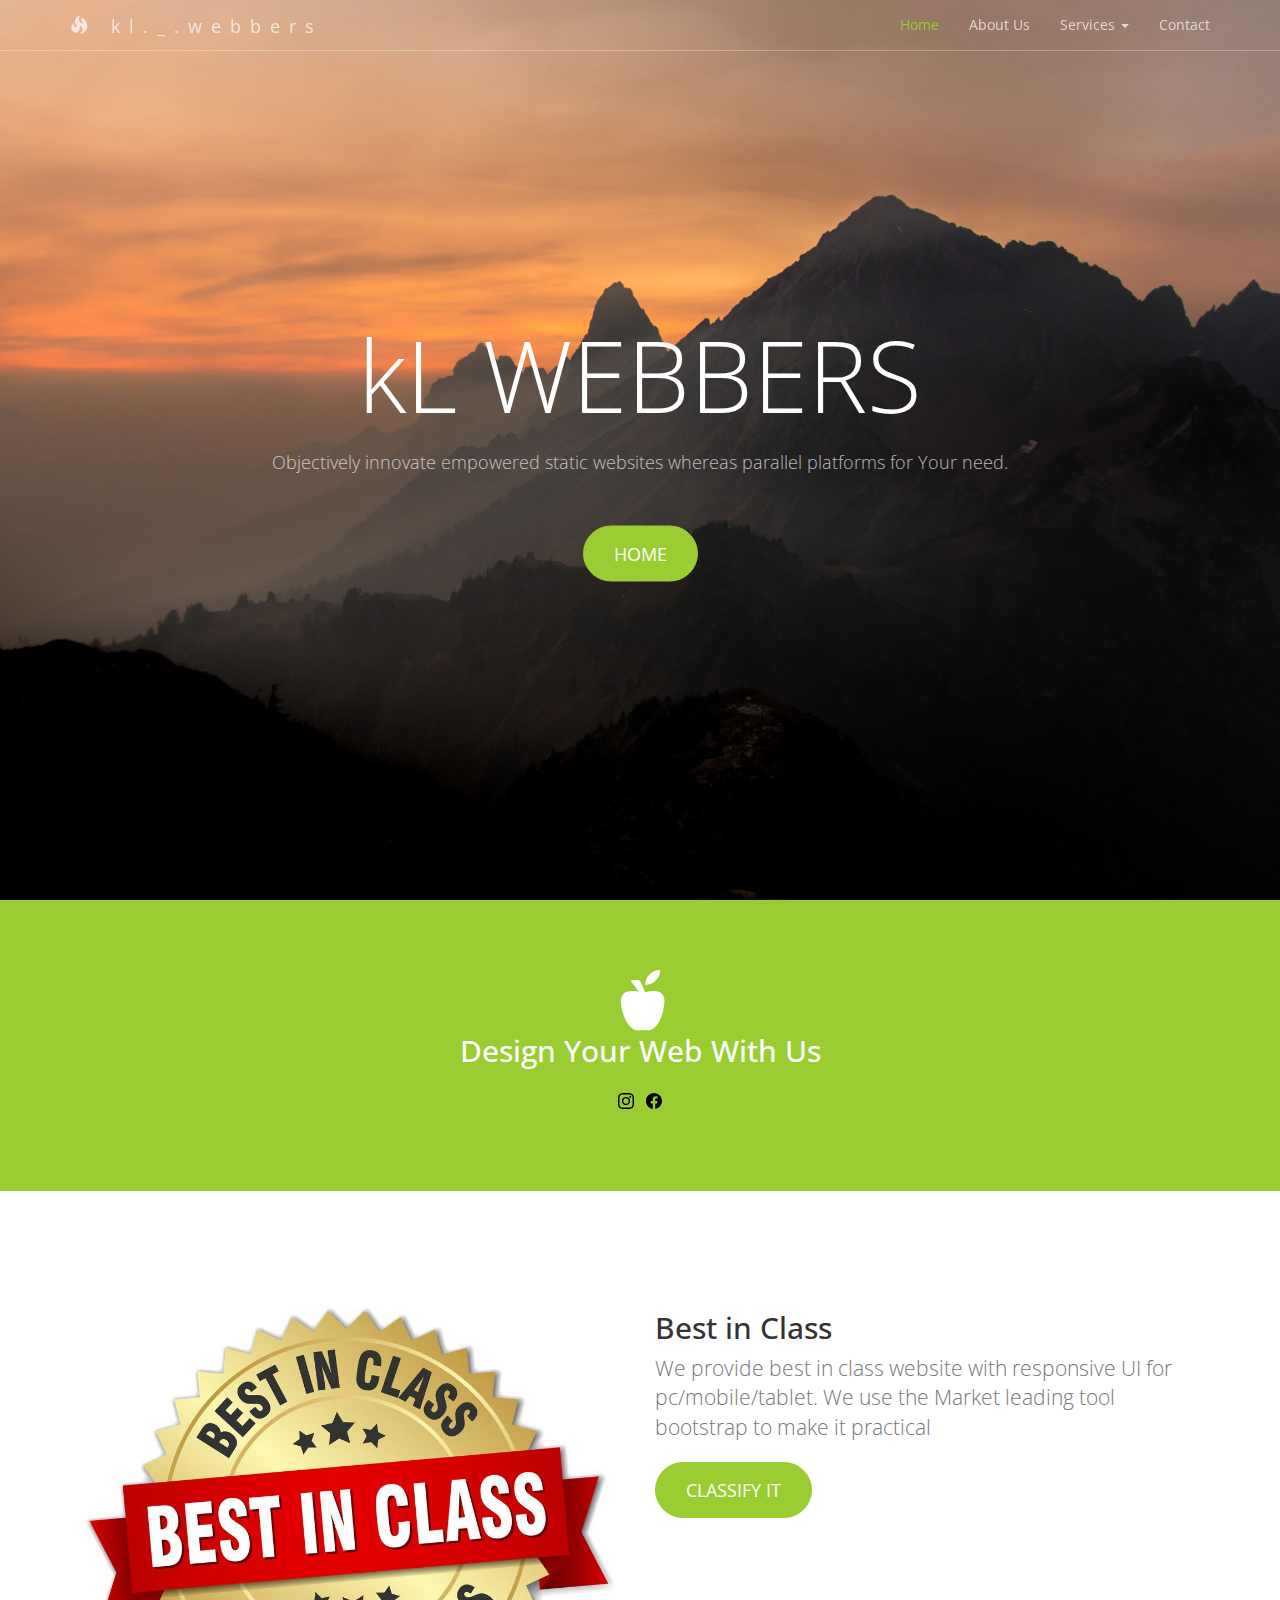
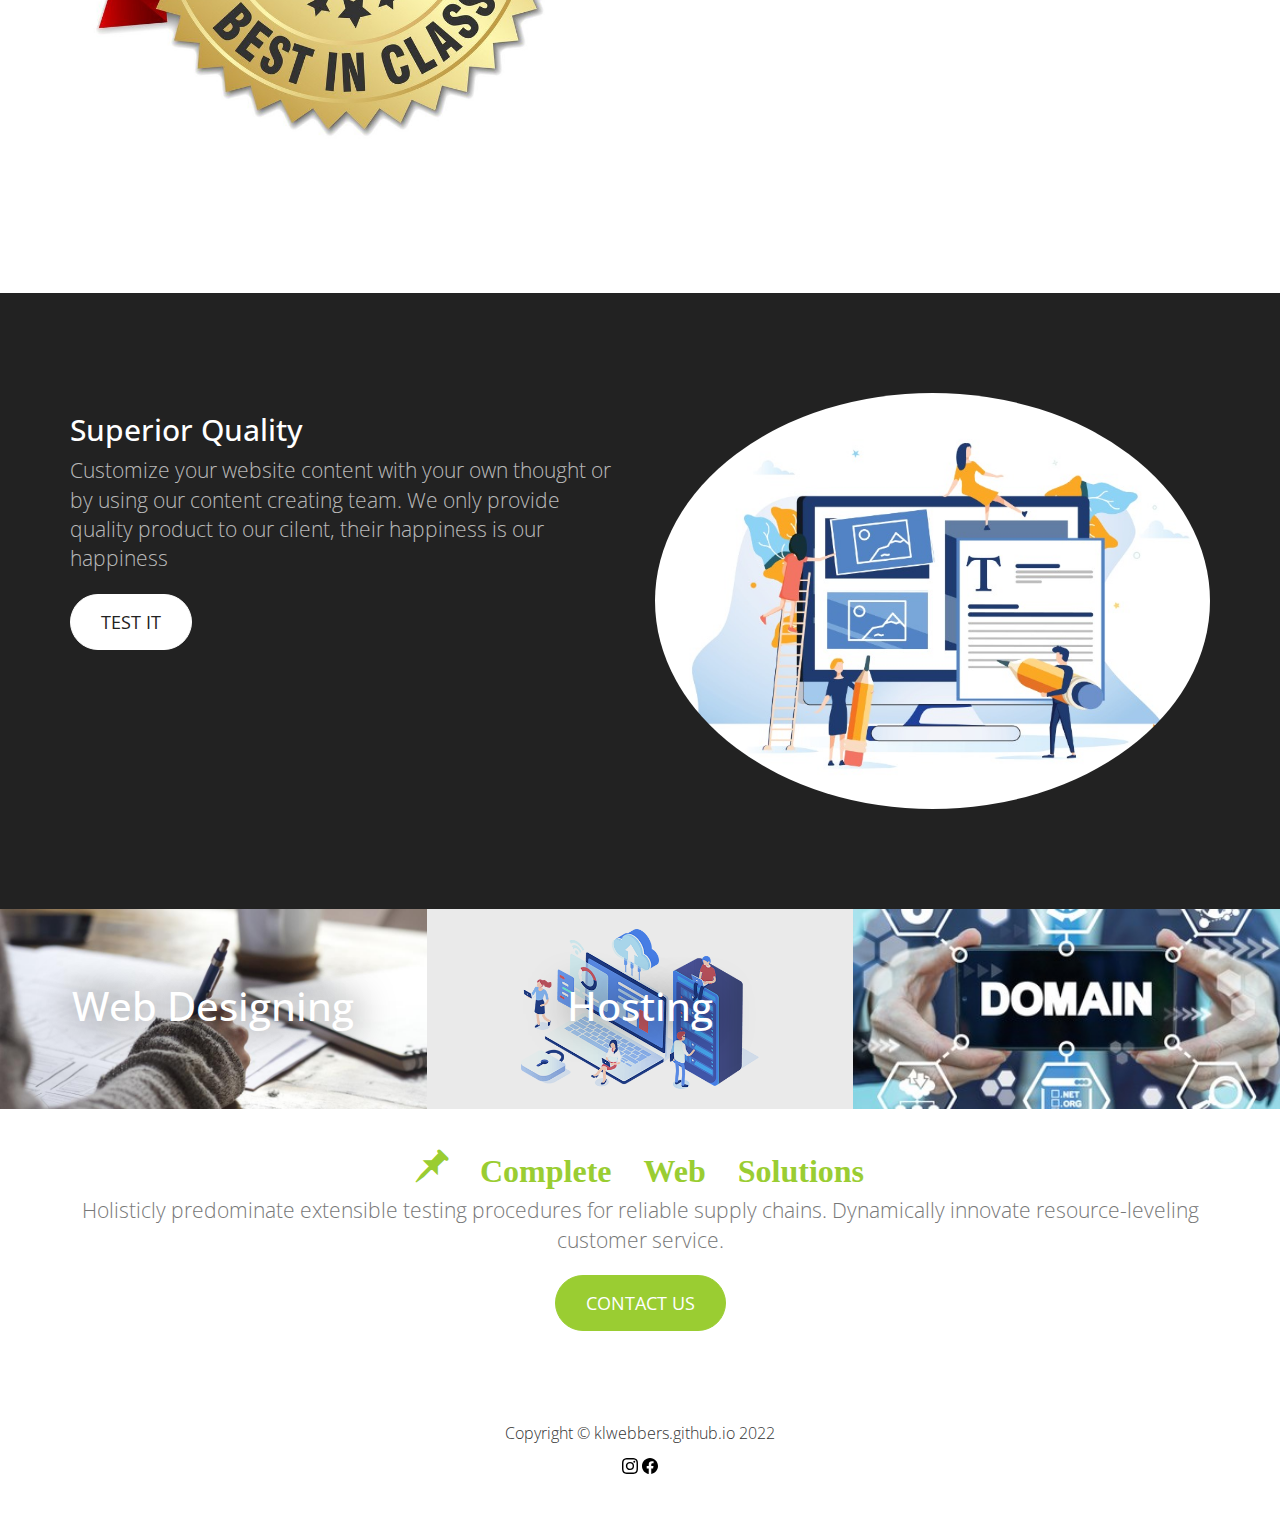
<file: index.html>
<!DOCTYPE html>
<!-- Template by Quackit.com -->
<!-- Images by various sources under the Creative Commons CC0 license and/or the Creative Commons Zero license. 
Although you can use them, for a more unique website, replace these images with your own. -->
<html lang="en">

<head>
     <meta name="description" content="website designers kerala klwebbers">
     <meta name="keywords" content="website designer google github gitlab git sites web how what is cost klwebbers html css bootsrap kerala">
    <meta charset="utf-8">
    <meta http-equiv="X-UA-Compatible" content="IE=edge">
    <meta name="viewport" content="width=device-width, initial-scale=1">
    <link href="images/fire.jpg" rel="icon">
    <link href="images/fire.jpg" rel="apple-touch-icon">
    <!-- The above 3 meta tags *must* come first in the head; any other head content must come *after* these tags -->

    <title>kl._.webbers</title>

    <!-- Bootstrap Core CSS -->
    <link href="css/bootstrap.min.css" rel="stylesheet">

    <!-- Custom CSS: You can use this stylesheet to override any Bootstrap styles and/or apply your own styles -->
    <link href="css/custom.css" rel="stylesheet">

    <!-- HTML5 Shim and Respond.js IE8 support of HTML5 elements and media queries -->
    <!-- WARNING: Respond.js doesn't work if you view the page via file:// -->
    <!--[if lt IE 9]>
        <script src="https://oss.maxcdn.com/libs/html5shiv/3.7.0/html5shiv.js"></script>
        <script src="https://oss.maxcdn.com/libs/respond.js/1.4.2/respond.min.js"></script>
    <![endif]-->

    <!-- Custom Fonts from Google -->
    <link href='http://fonts.googleapis.com/css?family=Open+Sans:300italic,400italic,600italic,700italic,800italic,400,300,600,700,800' rel='stylesheet' type='text/css'>
    
</head>

<body>

    <!-- Navigation -->
    <nav id="siteNav" class="navbar navbar-default navbar-fixed-top" role="navigation">
        <div class="container">
            <!-- Logo and responsive toggle -->
            <div class="navbar-header">
                <button type="button" class="navbar-toggle" data-toggle="collapse" data-target="#navbar">
                    <span class="sr-only">Toggle navigation</span>
                    <span class="icon-bar"></span>
                    <span class="icon-bar"></span>
                    <span class="icon-bar"></span>
                </button>
                <a class="navbar-brand" href="index.html">
                	<span class="glyphicon glyphicon-fire"></span> 
                	kl._.webbers
                </a>

            </div>
            <!-- Navbar links -->
            <div class="collapse navbar-collapse" id="navbar">
                <ul class="nav navbar-nav navbar-right">
                    <li class="active">
                        <a href="index.html">Home</a>
                    </li>
                    <li>
                        <a href="about.html">About Us</a>
                    </li>
					<li class="dropdown">
						<a href="#" class="dropdown-toggle" data-toggle="dropdown" role="button" aria-haspopup="true" aria-expanded="false">Services <span class="caret"></span></a>
						<ul class="dropdown-menu" aria-labelledby="about-us">
							<li><a href="#wd">Web Designing</a></li>
							<li><a href="#wd">Domain</a></li>
							<li><a href="#wd">Hosting</a></li>
						</ul>
					</li>
                    <li>
                        <a href="contacts.html">Contact</a>
                    </li>
                </ul>
                
            </div><!-- /.navbar-collapse -->
        </div><!-- /.container -->
    </nav>

	<!-- Header -->
    <header>
        <div class="header-content">
            <div class="header-content-inner">
                <h1>kL WEBBERS</h1> 
                <p>Objectively innovate empowered static websites whereas parallel platforms for Your need.</p>
                <a href="index.html" class="btn btn-primary btn-lg">Home</a>
                <br>
              
            </div>
        </div>
    </header>

	<!-- Intro Section -->
    <section class="intro">
        <div class="container">
            <div class="row">
                <div class="col-lg-8 col-lg-offset-2">
                	<span class="glyphicon glyphicon-apple" style="font-size: 60px"></span>
                    <h2 class="section-heading">Design Your Web With Us</h2>
                    <p class="text-light"><a href="https://www.instagram.com/kl._.webber/"><img src="images/instagram.svg" alt=""></a> &nbsp; <a href="https://www.instagram.com/kl._.webber/"><img src="images/facebook.svg" alt=""></a></p>
                    
                </div>
            </div>
        </div>
    </section>

	<!-- Content 1 -->
    <section class="content">
        <div class="container">
            <div class="row">
                <div class="col-sm-6">
                    <img class="img-responsive img-circle center-block" src="images/k.jpg" alt="">
                </div>
                <div class="col-sm-6">
                	<h2 class="section-header">Best in Class</h2>
                	<p class="lead text-muted">We provide best in class website with responsive UI for pc/mobile/tablet. We use the Market leading tool bootstrap to make it practical</p>
                	<a href="about.html" class="btn btn-primary btn-lg">Classify It</a>
                </div>                
                
            </div>
        </div>
    </section>

	<!-- Content 2 -->
     <section class="content content-2">
        <div class="container">
            <div class="row">
                <div class="col-sm-6">
                	<h2 class="section-header">Superior Quality</h2>
                	<p class="lead text-light">Customize your website content with your own thought or by using our content creating team. We only provide quality product to our cilent, their happiness is our happiness</p>
                	<a href="contacts.html" class="btn btn-default btn-lg">Test It</a>
                </div>    
                <div class="col-sm-6">
                    <img class="img-responsive img-circle center-block" src="images/design-1.jpg" alt="">
                </div>            
                
            </div>
        </div>
    </section>    

    <!-- Promos -->
	<div class="container-fluid">
        <div class="row promo">
        	<a href="contacts.html">
				<div class="col-md-4 promo-item item-1">
					<h3 id="wd">
						Web Designing
					</h3>
				</div>
            </a>
            <a href="contacts.html">
				<div class=" col-md-4 promo-item item-2">
					<h3 id="wd">
						Hosting
					</h3>
				</div>
            </a>
			
			<a href="contacts.html">
				<div  class=" col-md-4 promo-item item-3">
					<h3 id="wd" >
						
					</h3>
				</div>
            </a>
        </div>
    </div><!-- /.container-fluid -->

	<!-- Content 3 -->
     <section class="content content-3">
        <div class="container">
			<h2 class="section-header"><span class="glyphicon glyphicon-pushpin text-primary"> Complete Web Solutions</span><br></h2>
			<p class="lead text-muted">Holisticly predominate extensible testing procedures for reliable supply chains. Dynamically innovate resource-leveling customer service.</p> 
                    <a href="contacts.html" class="btn btn-primary btn-lg">Contact Us</a>               
            </div>
        </div>
    </section>
    
	<!-- Footer -->
    <footer class="page-footer">
    
    
        <!-- Copyright etc -->
        <div class="small-print">
        	<div class="container">
        		<p>Copyright &copy; klwebbers.github.io 2022</p>
                <a href="https://www.instagram.com/kl._.webber/"><img src="images/instagram.svg" alt=""></a>
                <a href="https://www.instagram.com/kl._.webber/"><img src="images/facebook.svg" alt=""></a>
        	</div>
        </div>
        
    </footer>

    <!-- jQuery -->
    <script src="js/jquery-1.11.3.min.js"></script>

    <!-- Bootstrap Core JavaScript -->
    <script src="js/bootstrap.min.js"></script>

    <!-- Plugin JavaScript -->
    <script src="js/jquery.easing.min.js"></script>
    
    <!-- Custom Javascript -->
    <script src="js/custom.js"></script>

</body>

</html>
</file>
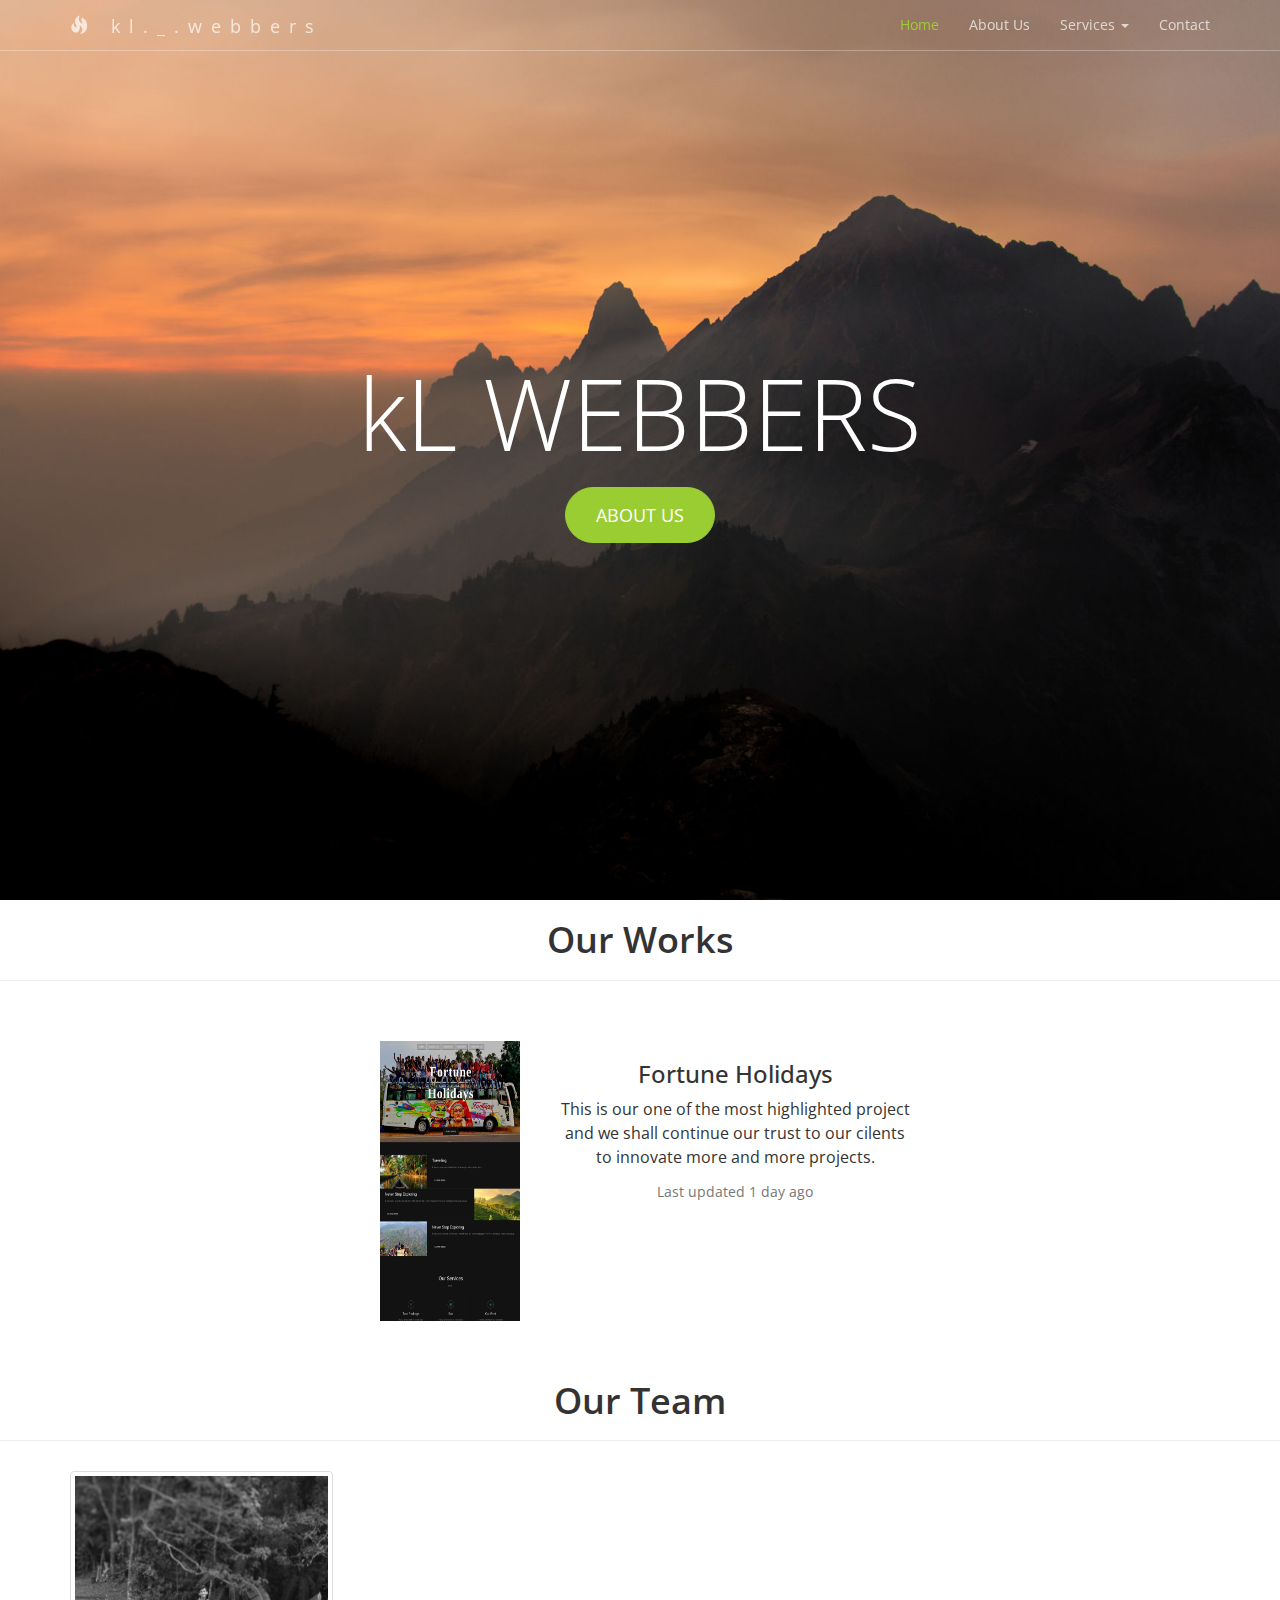
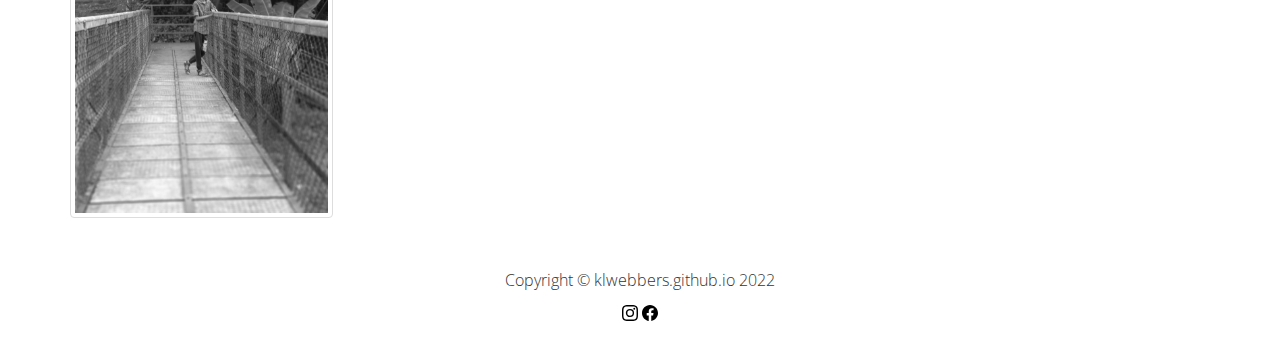
<file: about.html>
<!DOCTYPE html>
<html lang="en">
<head>
    <meta charset="UTF-8">
    <meta http-equiv="X-UA-Compatible" content="IE=edge">
    <meta name="viewport" content="width=device-width, initial-scale=1.0">
    <title>About Us</title>
    <link href="css/bootstrap.min.css" rel="stylesheet">
    <link href="css/bootstrap.min.css" rel="stylesheet">

    <!-- Custom CSS: You can use this stylesheet to override any Bootstrap styles and/or apply your own styles -->
    <link href="css/custom.css" rel="stylesheet">

    <!-- HTML5 Shim and Respond.js IE8 support of HTML5 elements and media queries -->
    <!-- WARNING: Respond.js doesn't work if you view the page via file:// -->
    <!--[if lt IE 9]>
        <script src="https://oss.maxcdn.com/libs/html5shiv/3.7.0/html5shiv.js"></script>
        <script src="https://oss.maxcdn.com/libs/respond.js/1.4.2/respond.min.js"></script>
    <![endif]-->

    <!-- Custom Fonts from Google -->
    <link href='http://fonts.googleapis.com/css?family=Open+Sans:300italic,400italic,600italic,700italic,800italic,400,300,600,700,800' rel='stylesheet' type='text/css'>
    

</head>
<body>
    

        <!-- Navigation -->
        <nav id="siteNav" class="navbar navbar-default navbar-fixed-top" role="navigation">
            <div class="container">
                <!-- Logo and responsive toggle -->
                <div class="navbar-header">
                    <button type="button" class="navbar-toggle" data-toggle="collapse" data-target="#navbar">
                        <span class="sr-only">Toggle navigation</span>
                        <span class="icon-bar"></span>
                        <span class="icon-bar"></span>
                        <span class="icon-bar"></span>
                    </button>
                    <a class="navbar-brand" href="index.html">
                        <span class="glyphicon glyphicon-fire"></span> 
                        kl._.webbers
                    </a>
                </div>
                <!-- Navbar links -->
                <div class="collapse navbar-collapse" id="navbar">
                    <ul class="nav navbar-nav navbar-right">
                        <li class="active">
                            <a href="index.html">Home</a>
                        </li>
                        <li>
                            <a href="about.html">About Us</a>
                        </li>
                        <li class="dropdown">
                            <a href="#" class="dropdown-toggle" data-toggle="dropdown" role="button" aria-haspopup="true" aria-expanded="false">Services <span class="caret"></span></a>
                            <ul class="dropdown-menu" aria-labelledby="about-us">
                                <li><a href="index.html#wd">Web Designing</a></li>
                                <li><a href="index.html#wd">Domain</a></li>
                                <li><a href="index.html#wd">Hosting</a></li>
                            </ul>
                        </li>
                        <li>
                            <a href="contacts.html">Contact</a>
                        </li>
                    </ul>
                    
                </div><!-- /.navbar-collapse -->
            </div><!-- /.container -->
        </nav>

            <!-- Header -->
    <header>
        <div class="header-content">
            <div class="header-content-inner">
                <h1>kL WEBBERS</h1>
                
                <a href="about.html" class="btn btn-primary btn-lg">About Us</a>
            </div>
        </div>
    </header>
    <center>
    <h1 style="font-weight: 600;">Our Works</h1>
    <hr>
</center>
    <br><br>
    <center>
    <div class="card mb-3 " style="max-width: 540px;">
        <div class="row g-0 ">
          <div class="col-md-4">
            <img src="images/w.jpeg" class="img-fluid rounded-start mt-4" alt="..." style="width: 10em; height: 20em;">
          </div>
          <div class="col-md-8">
            <div class="card-body">
              <h3 class="card-title">Fortune Holidays</h3>
              <p class="card-text">This is our one of the most highlighted project and we shall continue our trust to our cilents to innovate more and more projects.</p>
              <p class="card-text"><small class="text-muted">Last updated 1 day ago</small></p>
            </div>
          </div>
        </div>
      </div>
      <br><br>
      <h1 style="font-weight: 600;">Our Team</h1>
      <hr>



      <!-- team -->
	<section class="team py-5" id="team">
		<div class="container pb-xl-5 pb-lg-3">
			
			<p class="sub-tittle text-center mt-3 mb-sm-5 mb-4"></p>
			<div class="row team-grid">
				<div class="col-lg-3 col-sm-6 ">
					<div class="box13">
						<img src="images/hai.jpg" class="img-fluid img-thumbnail" alt="" />
						<div class="box-content">
							<h3 class="title">Muhammed Hassan</h3>
							<span class="post">Founder</span>
							<ul class="social">
								<li><a href="#"><img src="images/facebook.svg" alt=""></a></li>
								<li><a href="https://www.instagram.com/_ha._.ss._.an_08/"><img src="images/instagram.svg" alt=""></a></li>
							</ul>
						</div>
					</div>
				</div>
				
				
				
				
				
			</div>
		</div>
	</section>
          
    </center>








        	<!-- Footer -->
    <footer class="page-footer">
    
    
        <!-- Copyright etc -->
        <div class="small-print">
        	<div class="container">
        		<p>Copyright &copy; klwebbers.github.io 2022</p>
                <a href="https://www.instagram.com/kl._.webber/"><img src="images/instagram.svg" alt=""></a>
                <a href="https://www.instagram.com/kl._.webber/"><img src="images/facebook.svg" alt=""></a>
        
        	</div>
        </div>
        
    </footer>
      <!-- jQuery -->
      <script src="js/jquery-1.11.3.min.js"></script>

      <!-- Bootstrap Core JavaScript -->
      <script src="js/bootstrap.min.js"></script>
  
      <!-- Plugin JavaScript -->
      <script src="js/jquery.easing.min.js"></script>
      
      <!-- Custom Javascript -->
      <script src="js/custom.js"></script>
</body>
</html>
</file>
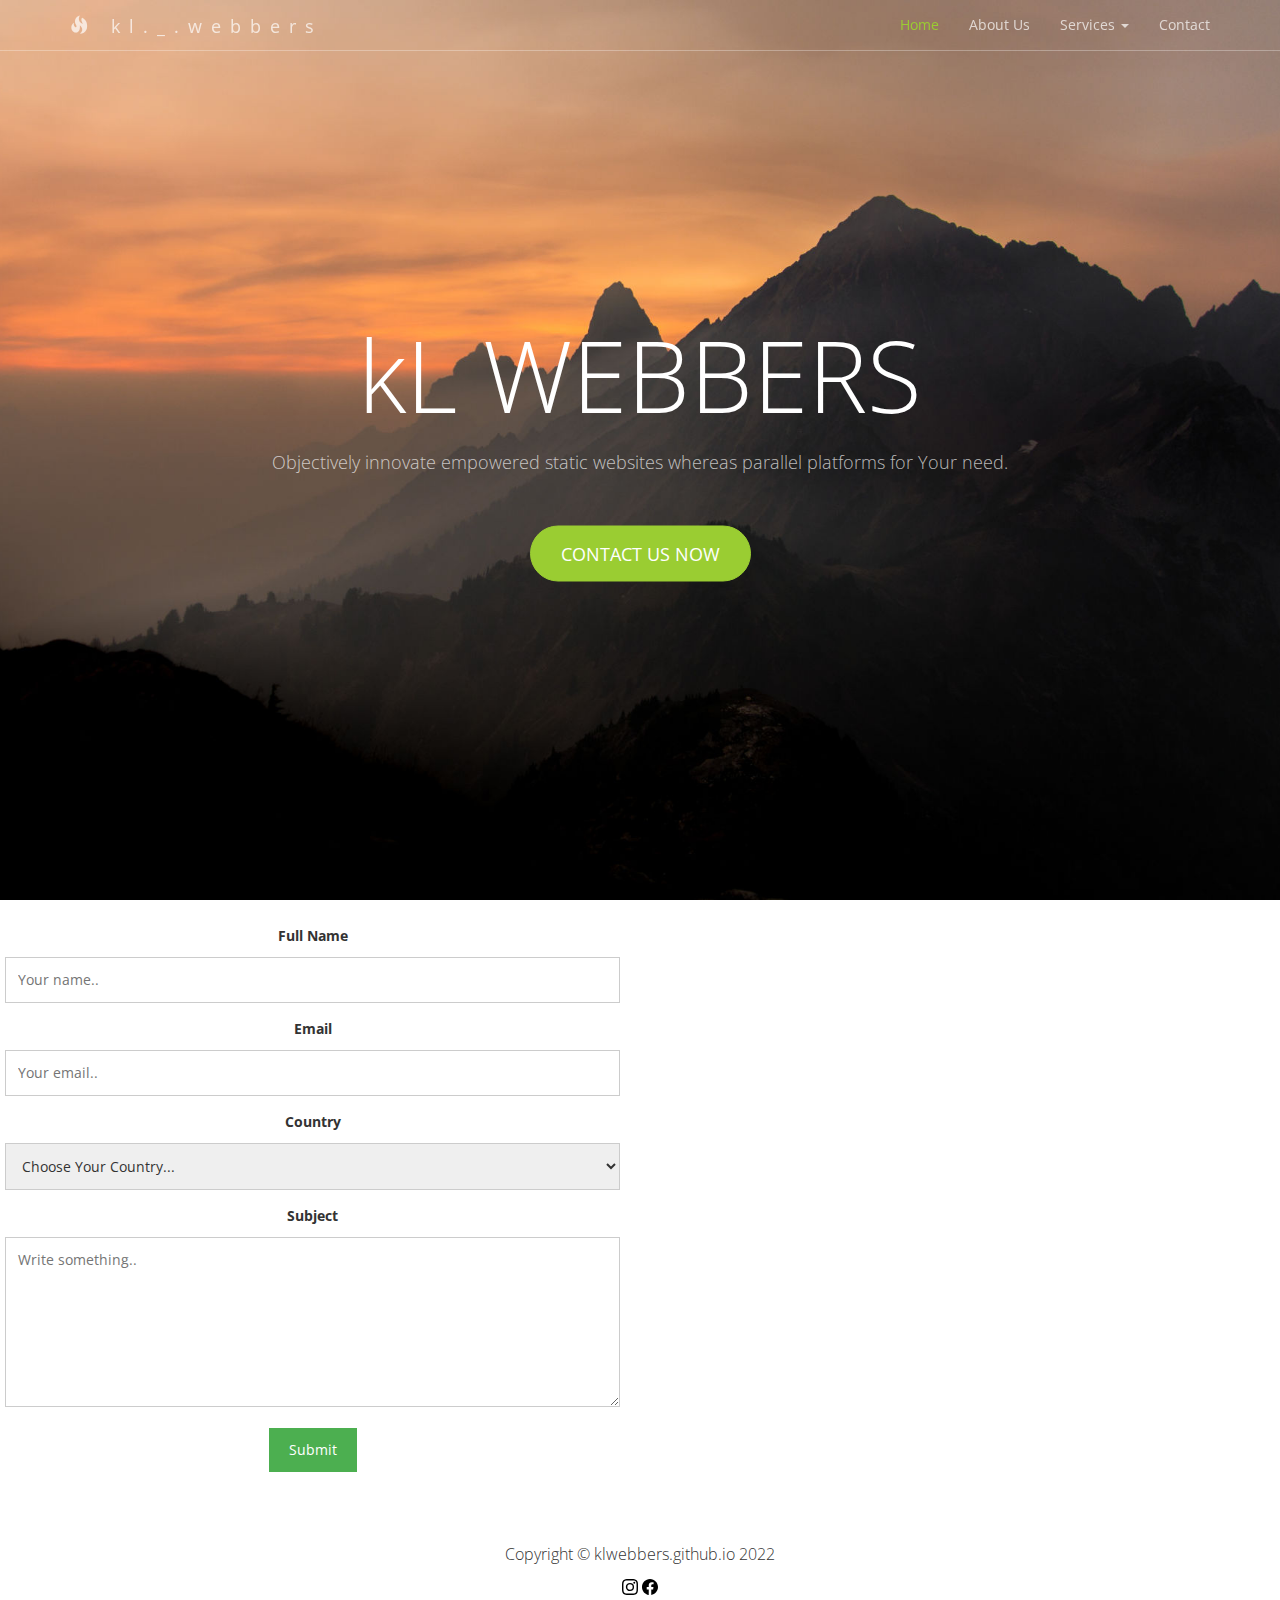
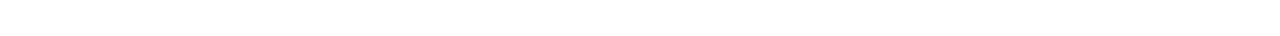
<file: contacts.html>
<!DOCTYPE html>
<!-- Template by Quackit.com -->
<!-- Images by various sources under the Creative Commons CC0 license and/or the Creative Commons Zero license. 
Although you can use them, for a more unique website, replace these images with your own. -->
<html lang="en">

<head>
     <meta name="description" content="website designers kerala klwebbers">
     <meta name="keywords" content="website designer google github gitlab git sites web how what is cost klwebbers html css bootsrap kerala">
    <meta charset="utf-8">
    <meta http-equiv="X-UA-Compatible" content="IE=edge">
    <meta name="viewport" content="width=device-width, initial-scale=1">
    <!-- The above 3 meta tags *must* come first in the head; any other head content must come *after* these tags -->

    <title>kl._.webbers</title>

    <!-- Bootstrap Core CSS -->
    <link href="css/bootstrap.min.css" rel="stylesheet">

    <!-- Custom CSS: You can use this stylesheet to override any Bootstrap styles and/or apply your own styles -->
    <link href="css/custom.css" rel="stylesheet">

    <!-- HTML5 Shim and Respond.js IE8 support of HTML5 elements and media queries -->
    <!-- WARNING: Respond.js doesn't work if you view the page via file:// -->
    <!--[if lt IE 9]>
        <script src="https://oss.maxcdn.com/libs/html5shiv/3.7.0/html5shiv.js"></script>
        <script src="https://oss.maxcdn.com/libs/respond.js/1.4.2/respond.min.js"></script>
    <![endif]-->

    <!-- Custom Fonts from Google -->
    <link href='http://fonts.googleapis.com/css?family=Open+Sans:300italic,400italic,600italic,700italic,800italic,400,300,600,700,800' rel='stylesheet' type='text/css'>
    
</head>

<body>

    <!-- Navigation -->
    <nav id="siteNav" class="navbar navbar-default navbar-fixed-top" role="navigation">
        <div class="container">
            <!-- Logo and responsive toggle -->
            <div class="navbar-header">
                <button type="button" class="navbar-toggle" data-toggle="collapse" data-target="#navbar">
                    <span class="sr-only">Toggle navigation</span>
                    <span class="icon-bar"></span>
                    <span class="icon-bar"></span>
                    <span class="icon-bar"></span>
                </button>
                <a class="navbar-brand" href="index.html">
                	<span class="glyphicon glyphicon-fire"></span> 
                	kl._.webbers
                </a>

            </div>
            <!-- Navbar links -->
            <div class="collapse navbar-collapse" id="navbar">
                <ul class="nav navbar-nav navbar-right">
                    <li class="active">
                        <a href="index.html">Home</a>
                    </li>
                    <li>
                        <a href="about.html">About Us</a>
                    </li>
					<li class="dropdown">
						<a href="#" class="dropdown-toggle" data-toggle="dropdown" role="button" aria-haspopup="true" aria-expanded="false">Services <span class="caret"></span></a>
						<ul class="dropdown-menu" aria-labelledby="about-us">
							<li><a href="index.html#wd">Web Designing</a></li>
							<li><a href="index.html#wd">Domain</a></li>
							<li><a href="index.html#wd">Hosting</a></li>
						</ul>
					</li>
                    <li>
                        <a href="contacts.html">Contact</a>
                    </li>
                </ul>
                
            </div><!-- /.navbar-collapse -->
        </div><!-- /.container -->
    </nav>

	<!-- Header -->
    <header>
        <div class="header-content">
            <div class="header-content-inner">
                <h1>kL WEBBERS</h1> 
                <p>Objectively innovate empowered static websites whereas parallel platforms for Your need.</p>
                <a href="contacts.html" class="btn btn-primary btn-lg">Contact Us Now</a>
                <br>
              
            </div>
        </div>
    </header>

	<section>
        <center>
        <div class="row">
                      
            <div class="column">
              <form id="submit-form" method="post" action="">
                <label for="fname">Full Name</label>
                <input type="text" id="fname" name="name" placeholder="Your name..">
                
                <label for="lname">Email</label>
                <input type="text" id="lname" name="email" placeholder="Your email..">
                
                <label for="country">Country</label>
                <select id="country" name="color">
                  <option value="usa">Choose Your Country...</option>
                  <option value="australia">Australia</option>
                  <option value="canada">Canada</option>
                  <option value="usa">USA</option>
                  <option value="usa">India</option>
                </select>
                
                <label for="subject">Subject</label>
                <textarea id="subject" name="message" placeholder="Write something.." style="height:170px"></textarea>
                
                <input type="submit" value="Submit">
              </form>
            </div>
           
          </div>
        </div>
    </center>
    </section>

	

	  

   
    
	<!-- Footer -->
    <footer class="page-footer">
    
    
        <!-- Copyright etc -->
        <div class="small-print">
        	<div class="container">
        		<p>Copyright &copy; klwebbers.github.io 2022</p>
                <a href="https://www.instagram.com/kl._.webber/"><img src="images/instagram.svg" alt=""></a>
                <a href="https://www.instagram.com/kl._.webber/"><img src="images/facebook.svg" alt=""></a>
        	
        	</div>
        </div>
        
    </footer>

    <!-- jQuery -->
    <script src="js/jquery-1.11.3.min.js"></script>

    <!-- Bootstrap Core JavaScript -->
    <script src="js/bootstrap.min.js"></script>

    <!-- Plugin JavaScript -->
    <script src="js/jquery.easing.min.js"></script>
    
    <!-- Custom Javascript -->
    <script src="js/custom.js"></script>

</body>

</html>
</file>
<file: css/custom.css>
html,
body {
    width: 100%;
    height: 100%;
    font-family: 'Open Sans','Helvetica Neue',Arial,sans-serif;
}

a {
    color: yellowgreen;
    -webkit-transition: all .35s;
    -moz-transition: all .35s;
    transition: all .35s;
}

a:hover,
a:focus {
    color: forestgreen;
}

p {
    font-size: 16px;
    line-height: 1.5;
}

header {
    position: relative;
    width: 100%;
    min-height: auto;
    text-align: center;
    color: #fff;
    background-image: url('../images/header.jpg');
    background-position: center;
    -webkit-background-size: cover;
    -moz-background-size: cover;
    background-size: cover;
    -o-background-size: cover;
}

header .header-content {
    position: relative;
    width: 100%;
    padding: 100px 15px 70px;
    text-align: center;
}

header .header-content .header-content-inner h1 {
    margin-top: 0;
    margin-bottom: 20px;
    font-size: 50px;
    font-weight: 300;
}

header .header-content .header-content-inner p {
    margin-bottom: 50px;
    font-size: 16px;
    font-weight: 300;
    color: rgba(255,255,255,.7);
}

@media(min-width:768px) {
    header {
        min-height: 100%;
    }

    header .header-content {
        position: absolute;
        top: 50%;
        padding: 0 50px;
        -webkit-transform: translateY(-50%);
        -ms-transform: translateY(-50%);
        transform: translateY(-50%);
    }

    header .header-content .header-content-inner {
        margin-right: auto;
        margin-left: auto;
        max-width: 1000px;
    }

	header .header-content .header-content-inner h1 {
    	font-size: 100px;
		}

    header .header-content .header-content-inner p {
        margin-right: auto;
        margin-left: auto;
        max-width: 80%;
        font-size: 18px;
    }
}

.section-heading {
    margin-top: 0;
    margin-bottom: 20px;
}

.intro {
	color: #fff;
    background-color: yellowgreen;
    padding: 70px 0;
    text-align: center;
}

.content {
    padding: 100px 0;
}

.content-2 {
	color: #fff;
    background-color: #222;
}

.content-3 {
	padding: 20px 0 40px;
	text-align: center;
}

.promo,
.promo h3,
.promo a:link,
.promo a:visited,
.promo a:hover,
.promo a:active {
    color: white;
	text-shadow: 0px 0px 40px black;
    text-decoration: none;
}

.promo-item {
    height: 200px;
    line-height: 180px;
    text-align: center;
}

.promo-item:hover {
    background-size: 110%; 
    border: 10px solid rgba(255,255,255,0.3);
    line-height: 160px;
}

.promo-item h3 {
    font-size: 40px;
    display: inline-block;
    vertical-align: middle;
}

.item-1 {
	background: url('../images/writing.jpg');
	}
	
.item-2 {
	background: url('../images/ho.png');
	}
	
.item-3 {
	background: url('../images/pencil_sharpener.jpg');
	}
		
.item-1,
.item-2,
.item-3 {
	background-size: cover;
	background-position: 50% 50%;
	}

.page-footer {
	text-align: center;
	}

.page-footer .contact {
	padding: 100px 0;
	background-color: yellowgreen;
	color: #fff;
	}

.page-footer .contact p {
	font-size: 22px;
	font-weight: 300;
	}
	
.content-3 .glyphicon,	
.page-footer .contact .glyphicon {
	font-size: 32px;
	font-weight: 700;
	}
		
.page-footer .small-print {
	padding: 50px 0 40px;
	font-weight: 300;
	}

.text-light {
    color: rgba(255,255,255,.7);
}

.navbar-default {
    border-color: rgba(34,34,34,.05);
    background-color: #fff;
    -webkit-transition: all .35s;
    -moz-transition: all .35s;
    transition: all .35s;
}

.navbar-default .navbar-header .navbar-brand {
    color: yellowgreen;
}

.navbar-default .navbar-header .navbar-brand:hover,
.navbar-default .navbar-header .navbar-brand:focus {
    color: #eb3812;
}

.navbar-default .nav > li>a,
.navbar-default .nav>li>a:focus {
    color: #222;
}

.navbar-default .nav > li>a:hover,
.navbar-default .nav>li>a:focus:hover {
    color: yellowgreen;
}

.navbar-default .nav > li.active>a,
.navbar-default .nav>li.active>a:focus {
    color: yellowgreen!important;
    background-color: transparent;
}

.navbar-default .nav > li.active>a:hover,
.navbar-default .nav>li.active>a:focus:hover {
    background-color: transparent;
}

@media(min-width:768px) {
    .navbar-default {
        border-color: rgba(255,255,255,.3);
        background-color: transparent;
    }

    .navbar-default .navbar-header .navbar-brand {
        color: rgba(255,255,255,.7);
        letter-spacing: 0.5em;
    }

    .navbar-default .navbar-header .navbar-brand:hover,
    .navbar-default .navbar-header .navbar-brand:focus {
        color: #fff;
    }

    .navbar-default .nav > li>a,
    .navbar-default .nav>li>a:focus {
        color: rgba(255,255,255,.7);
    }

    .navbar-default .nav > li>a:hover,
    .navbar-default .nav>li>a:focus:hover {
        color: #fff;
    }

    .navbar-default.affix {
        border-color: #fff;
        background-color: #fff;
        box-shadow: 0px 7px 20px 0px rgba(0,0,0,0.1);
    }

    .navbar-default.affix .navbar-header .navbar-brand {
        letter-spacing: 0;
        color: yellowgreen;
    }

    .navbar-default.affix .navbar-header .navbar-brand:hover,
    .navbar-default.affix .navbar-header .navbar-brand:focus {
        color: #eb3812;
    }

    .navbar-default.affix .nav > li>a,
    .navbar-default.affix .nav>li>a:focus {
        color: #222;
    }

    .navbar-default.affix .nav > li>a:hover,
    .navbar-default.affix .nav>li>a:focus:hover {
        color: yellowgreen;
    }
}

.btn-default {
    border-color: #fff;
    color: #222;
    background-color: #fff;
    -webkit-transition: all .35s;
    -moz-transition: all .35s;
    transition: all .35s;
}

.btn-default:hover,
.btn-default:focus,
.btn-default.focus,
.btn-default:active,
.btn-default.active,
.open > .dropdown-toggle.btn-default {
    border-color: #eee;
    color: #222;
    background-color: #eee;
}

.btn-default:active,
.btn-default.active,
.open > .dropdown-toggle.btn-default {
    background-image: none;
}

.btn-default.disabled,
.btn-default[disabled],
fieldset[disabled] .btn-default,
.btn-default.disabled:hover,
.btn-default[disabled]:hover,
fieldset[disabled] .btn-default:hover,
.btn-default.disabled:focus,
.btn-default[disabled]:focus,
fieldset[disabled] .btn-default:focus,
.btn-default.disabled.focus,
.btn-default[disabled].focus,
fieldset[disabled] .btn-default.focus,
.btn-default.disabled:active,
.btn-default[disabled]:active,
fieldset[disabled] .btn-default:active,
.btn-default.disabled.active,
.btn-default[disabled].active,
fieldset[disabled] .btn-default.active {
    border-color: #fff;
    background-color: #fff;
}

.btn-default .badge {
    color: #fff;
    background-color: #222;
}

.btn-primary {
    border-color: yellowgreen;
    color: #fff;
    background-color: yellowgreen;
    -webkit-transition: all .35s;
    -moz-transition: all .35s;
    transition: all .35s;
}

.btn-primary:hover,
.btn-primary:focus,
.btn-primary.focus,
.btn-primary:active,
.btn-primary.active,
.open > .dropdown-toggle.btn-primary {
    border-color: limegreen;
    color: #fff;
    background-color: limegreen;
}

.btn-primary:active,
.btn-primary.active,
.open > .dropdown-toggle.btn-primary {
    background-image: none;
}

.btn-primary.disabled,
.btn-primary[disabled],
fieldset[disabled] .btn-primary,
.btn-primary.disabled:hover,
.btn-primary[disabled]:hover,
fieldset[disabled] .btn-primary:hover,
.btn-primary.disabled:focus,
.btn-primary[disabled]:focus,
fieldset[disabled] .btn-primary:focus,
.btn-primary.disabled.focus,
.btn-primary[disabled].focus,
fieldset[disabled] .btn-primary.focus,
.btn-primary.disabled:active,
.btn-primary[disabled]:active,
fieldset[disabled] .btn-primary:active,
.btn-primary.disabled.active,
.btn-primary[disabled].active,
fieldset[disabled] .btn-primary.active {
    border-color: yellowgreen;
    background-color: yellowgreen;
}

.btn-primary .badge {
    color: yellowgreen;
    background-color: #fff;
}


.btn {
    border-radius: 300px;
    text-transform: uppercase;
}

.btn-lg {
    padding: 15px 30px;
}

::-moz-selection {
    text-shadow: none;
    color: #fff;
    background: #222;
}

::selection {
    text-shadow: none;
    color: #fff;
    background: #222;
}

img::selection {
    color: #fff;
    background: 0 0;
}

img::-moz-selection {
    color: #fff;
    background: 0 0;
}

.text-primary {
    color: yellowgreen;
}

.bg-primary {
    background-color: yellowgreen;
}


				  
/* Style inputs */
input[type=text], select, textarea {
  width: 100%;
  padding: 12px;
  border: 1px solid #ccc;
  margin-top: 6px;
  margin-bottom: 16px;
  resize: vertical;
}

input[type=submit] {
  background-color: #4CAF50;
  color: white;
  padding: 12px 20px;
  border: none;
  cursor: pointer;
}

input[type=submit]:hover {
  background-color: #45a049;
}




/* Create two columns that float next to eachother */
.column {
  float: left;
  width: 50%;
  margin-top: 6px;
  padding: 20px;
}

/* Clear floats after the columns */
.row:after {
  content: "";
  display: table;
  clear: both;
}

/* Responsive layout - when the screen is less than 600px wide, make the two columns stack on top of each other instead of next to each other */
@media screen and (max-width: 600px) {
  .column, input[type=submit] {
    width: 100%;
    margin-top: 0;
  }
}































/* team */
/*********************** Demo - 13 *******************/
.box13 {
    position: relative;
    transition: all .2s ease-out 0s;
    text-align: center;
}

.box13 .box-content,
.box13:after {
    position: absolute;
    left: 20px;
    right: 20px
}

.box13:after {
    content: "";
    display: block;
    background: #000;
    top: 20px;
    bottom: 20px;
    opacity: 0;
    transform: rotate3d(-1, 1, 0, 100deg);
    transition: all .4s ease-in-out 0s
}

.box13:hover:after {
    opacity: .9;
    transform: rotate3d(0, 0, 0, 0deg)
}

.box13 img {
    width: 100%;
    height: auto
}

.box13 .box-content {
    top: 45%;
    opacity: 0;
    z-index: 1;
    -webkit-transform: translate(10%, -30%);
    transform: translate(10%, -30%);
    transition: all .2s ease-out 0s
}

.box13:hover .box-content {
    opacity: 1;
    transform: translate(0, -50%);
    transition-delay: .2s
}

.box13 .title {
    display: block;
    font-size: 22px;
    color: #fff;
    margin: 0 0 8px;
    text-transform: uppercase;
    font-weight: 600;
}

.box13 .post {
    display: block;
    font-size: 13px;
    color: #fff;
    margin-bottom: 20px;
    text-transform: capitalize;
    letter-spacing: 1px;
}

.box13 .social {
    padding: 0;
    margin: 0;
    list-style: none
}

.box13 .social li {
    display: inline-block
}

.box13 .social li a {
    display: block;
    width: 35px;
    height: 35px;
    background: #0fc39b;
    -webkit-border-radius: 50%;
    -moz-border-radius: 50%;
    -ms-border-radius: 50%;
    -o-border-radius: 50%;
    border-radius: 50%;
    margin-right: 5px;
    transition: all .4s ease-in-out 0s
}

.box13 .social li a span {
    font-size: 15px;
    color: #fff;
    line-height: 35px;
}

.box14 .icon li,
.box14 .post {
    display: inline-block
}

@media only screen and (max-width:990px) {
    .box13 {
        margin-bottom: 30px
    }
}

/* //team */
</file>
